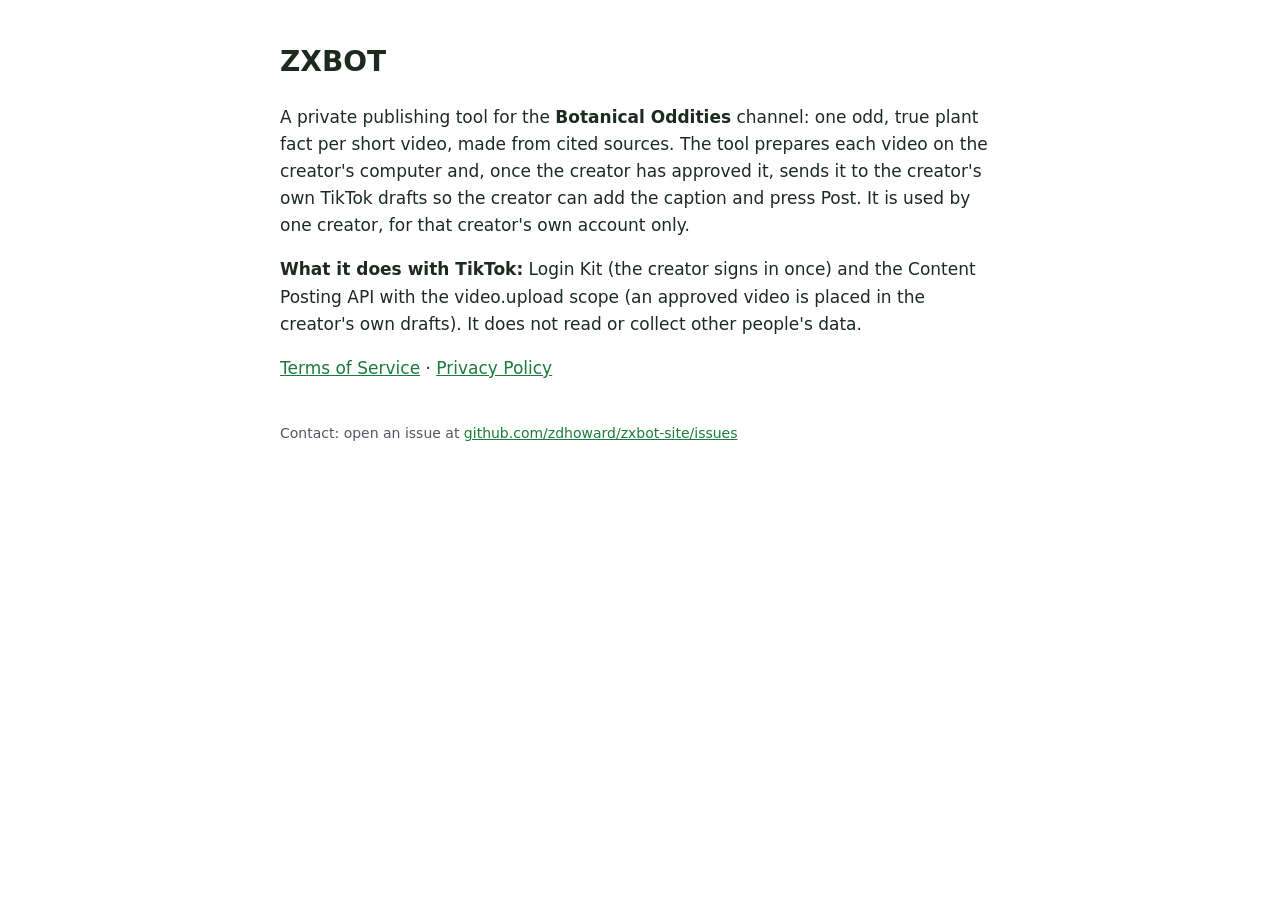
<file: index.html>
<!doctype html><html lang="en"><head><meta charset="utf-8"><meta name="viewport" content="width=device-width,initial-scale=1"><title>ZXBOT</title><link rel="stylesheet" href="style.css"></head><body>
<h1>ZXBOT</h1>
<p>A private publishing tool for the <b>Botanical Oddities</b> channel: one odd, true plant fact per short video, made from cited sources. The tool prepares each video on the creator's computer and, once the creator has approved it, sends it to the creator's own TikTok drafts so the creator can add the caption and press Post. It is used by one creator, for that creator's own account only.</p>
<p><b>What it does with TikTok:</b> Login Kit (the creator signs in once) and the Content Posting API with the video.upload scope (an approved video is placed in the creator's own drafts). It does not read or collect other people's data.</p>
<p><a href="terms.html">Terms of Service</a> &middot; <a href="privacy.html">Privacy Policy</a></p>
<footer>Contact: open an issue at <a href="https://github.com/zdhoward/zxbot-site/issues">github.com/zdhoward/zxbot-site/issues</a></footer></body></html>
</file>
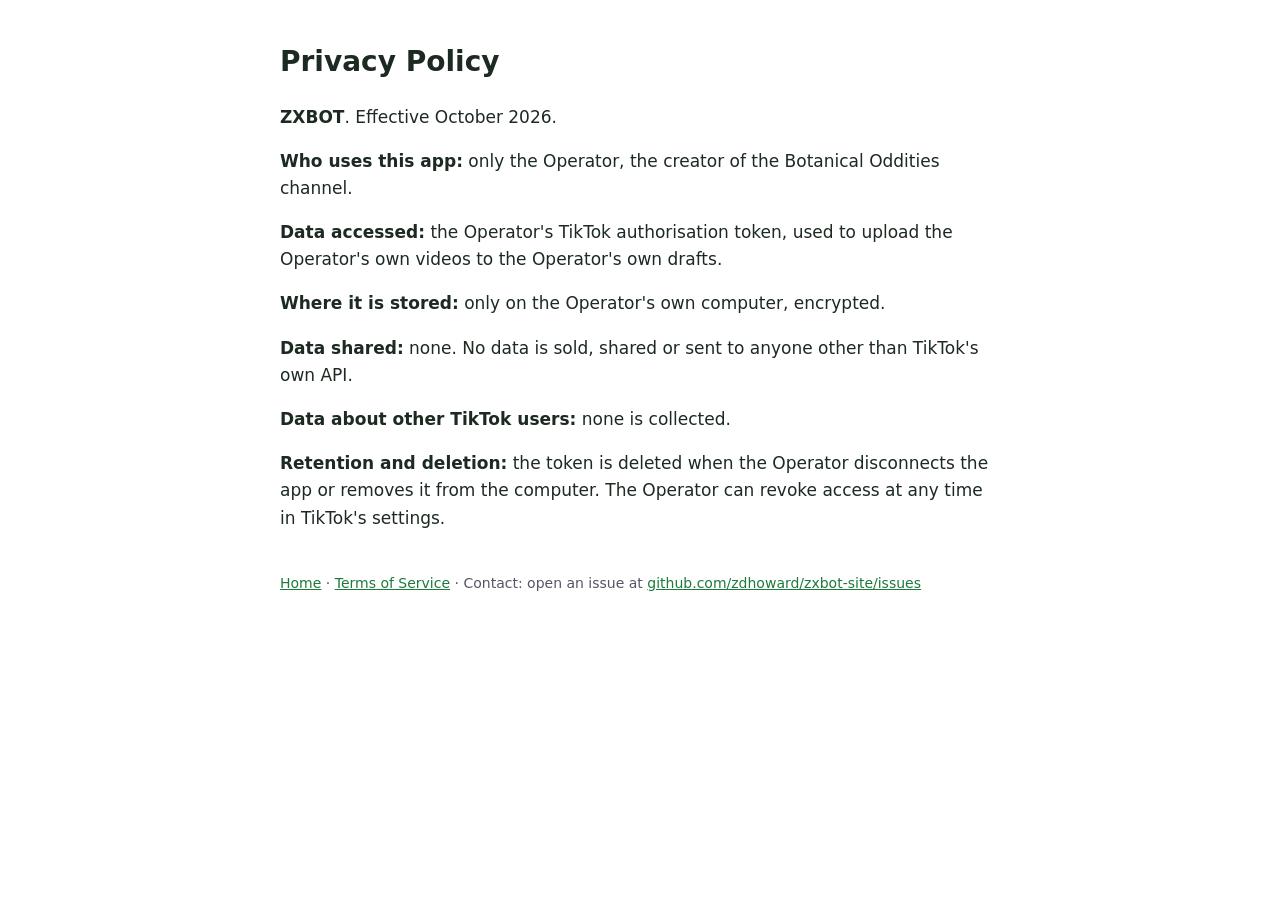
<file: privacy.html>
<!doctype html><html lang="en"><head><meta charset="utf-8"><meta name="viewport" content="width=device-width,initial-scale=1"><title>Privacy Policy - ZXBOT</title><link rel="stylesheet" href="style.css"></head><body>
<h1>Privacy Policy</h1><p><b>ZXBOT</b>. Effective October 2026.</p>
<p><b>Who uses this app:</b> only the Operator, the creator of the Botanical Oddities channel.</p>
<p><b>Data accessed:</b> the Operator's TikTok authorisation token, used to upload the Operator's own videos to the Operator's own drafts.</p>
<p><b>Where it is stored:</b> only on the Operator's own computer, encrypted.</p>
<p><b>Data shared:</b> none. No data is sold, shared or sent to anyone other than TikTok's own API.</p>
<p><b>Data about other TikTok users:</b> none is collected.</p>
<p><b>Retention and deletion:</b> the token is deleted when the Operator disconnects the app or removes it from the computer. The Operator can revoke access at any time in TikTok's settings.</p>
<footer><a href="index.html">Home</a> &middot; <a href="terms.html">Terms of Service</a> &middot; Contact: open an issue at <a href="https://github.com/zdhoward/zxbot-site/issues">github.com/zdhoward/zxbot-site/issues</a></footer></body></html>
</file>
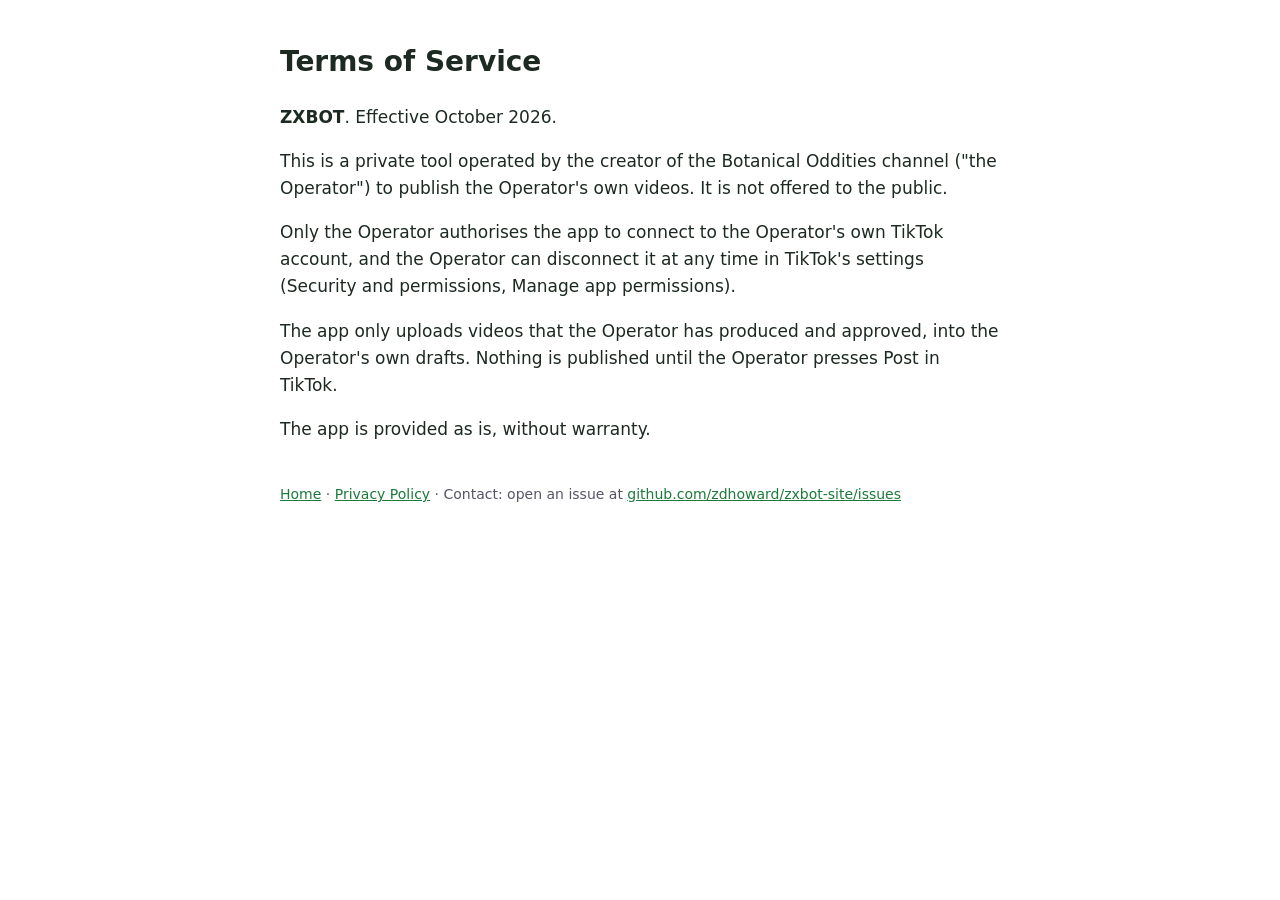
<file: terms.html>
<!doctype html><html lang="en"><head><meta charset="utf-8"><meta name="viewport" content="width=device-width,initial-scale=1"><title>Terms of Service - ZXBOT</title><link rel="stylesheet" href="style.css"></head><body>
<h1>Terms of Service</h1><p><b>ZXBOT</b>. Effective October 2026.</p>
<p>This is a private tool operated by the creator of the Botanical Oddities channel ("the Operator") to publish the Operator's own videos. It is not offered to the public.</p>
<p>Only the Operator authorises the app to connect to the Operator's own TikTok account, and the Operator can disconnect it at any time in TikTok's settings (Security and permissions, Manage app permissions).</p>
<p>The app only uploads videos that the Operator has produced and approved, into the Operator's own drafts. Nothing is published until the Operator presses Post in TikTok.</p>
<p>The app is provided as is, without warranty.</p>
<footer><a href="index.html">Home</a> &middot; <a href="privacy.html">Privacy Policy</a> &middot; Contact: open an issue at <a href="https://github.com/zdhoward/zxbot-site/issues">github.com/zdhoward/zxbot-site/issues</a></footer></body></html>
</file>
<file: style.css>
body{font:17px/1.6 system-ui,Segoe UI,sans-serif;max-width:720px;margin:40px auto;padding:0 18px;color:#1c2a21}a{color:#1c7a3b}h1{font-size:28px}footer{margin-top:40px;font-size:14px;color:#556}
</file>
